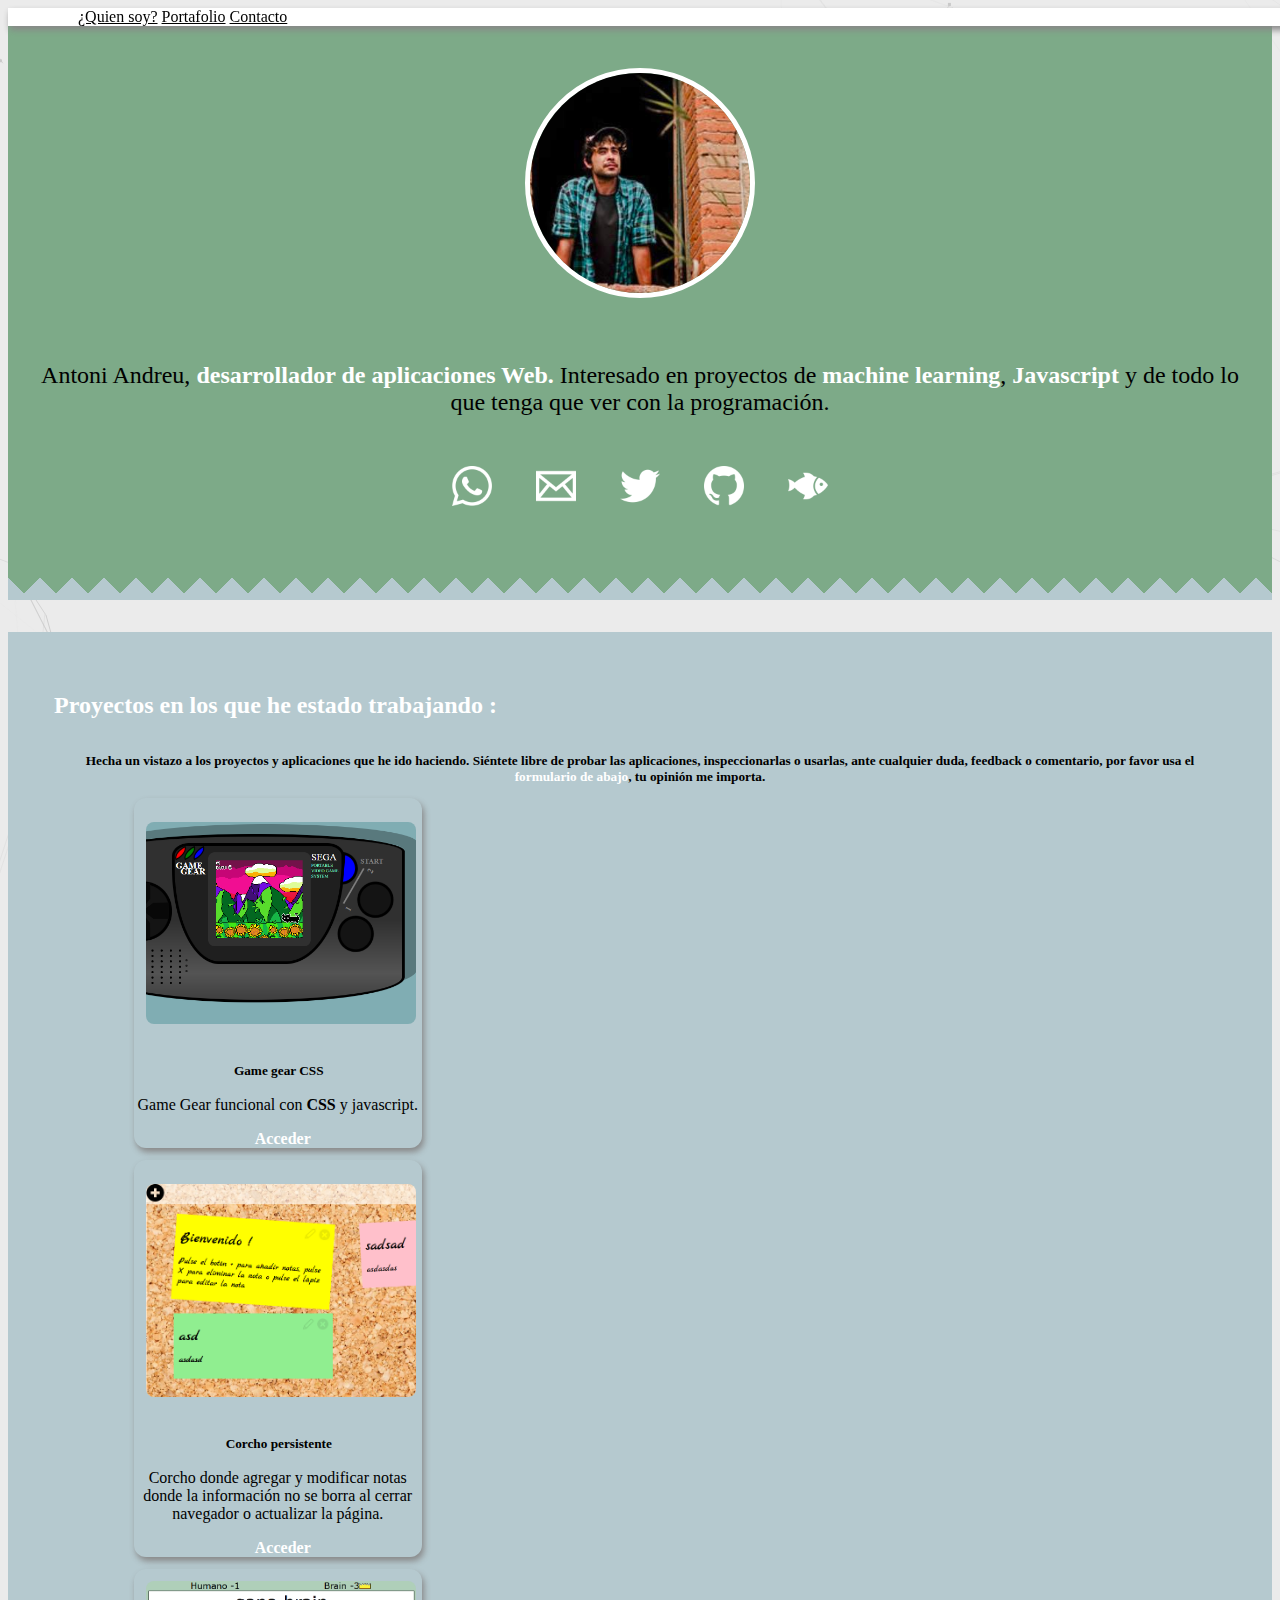
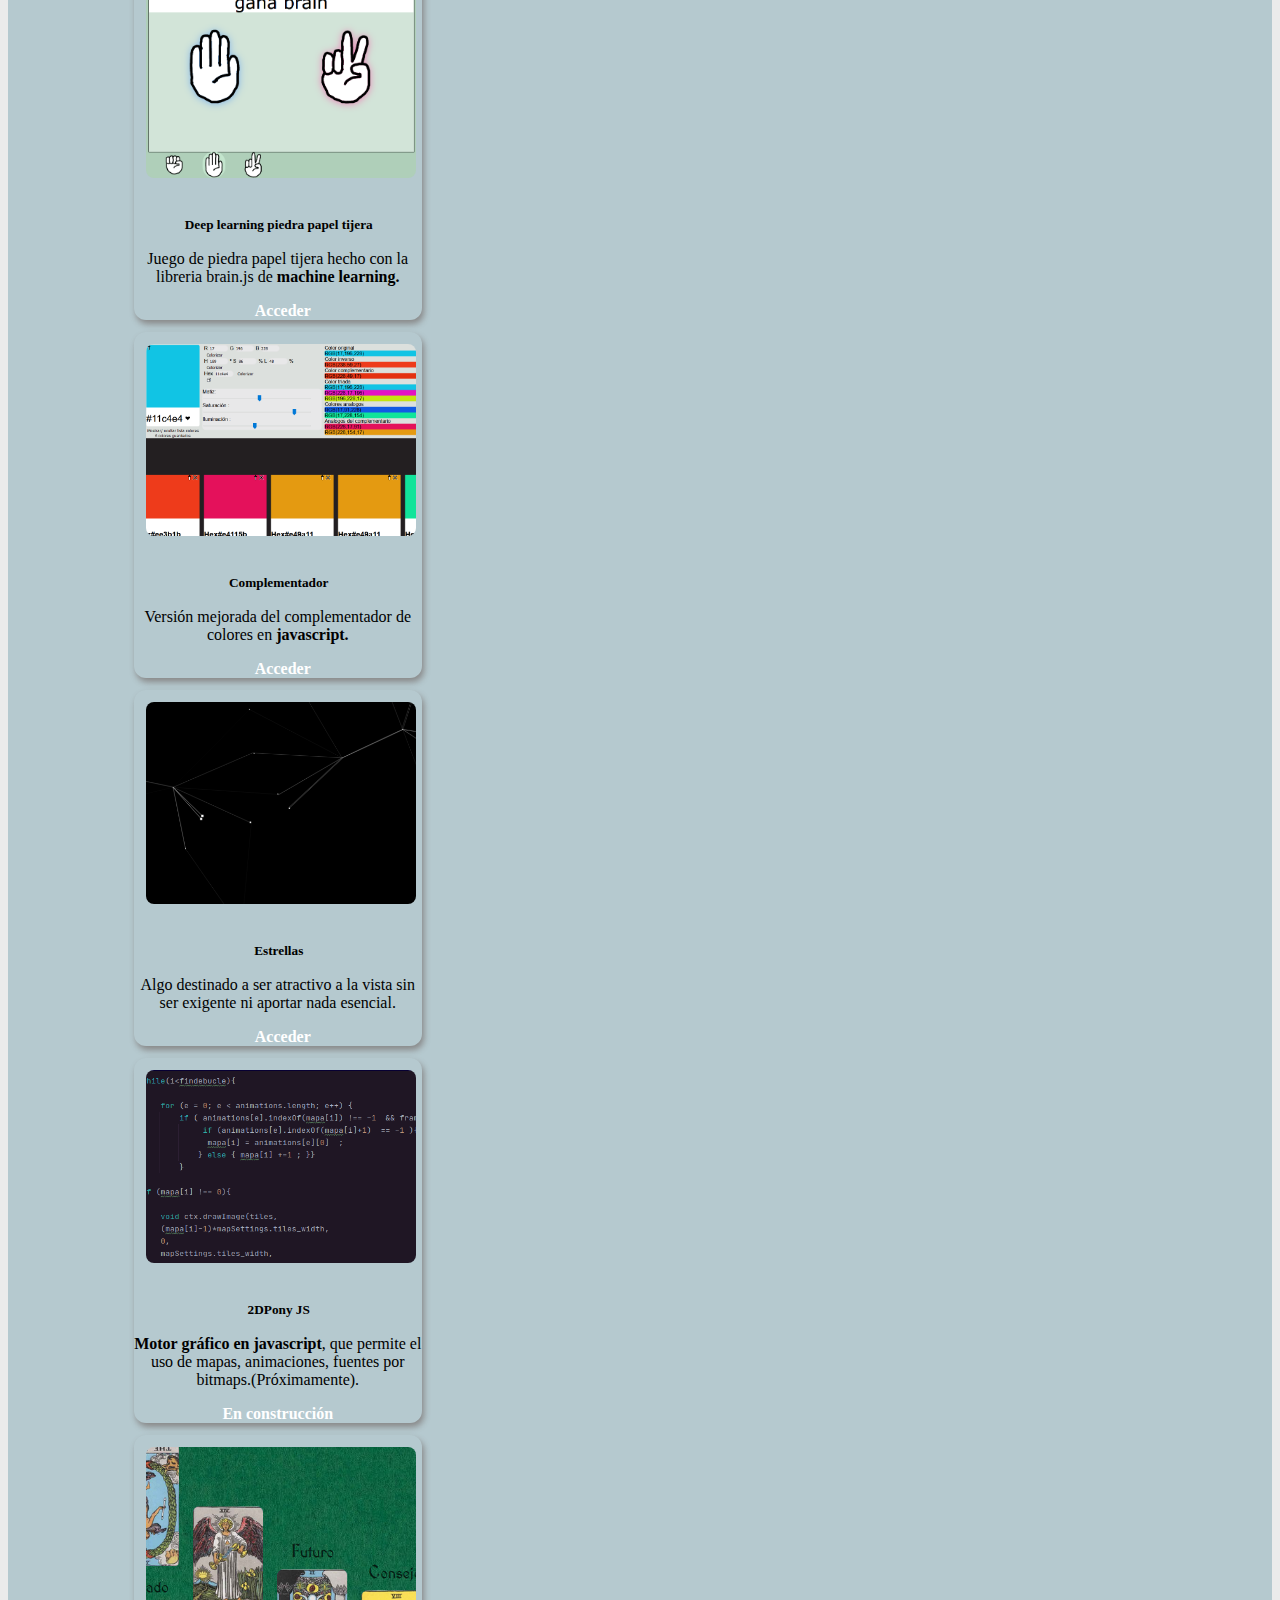
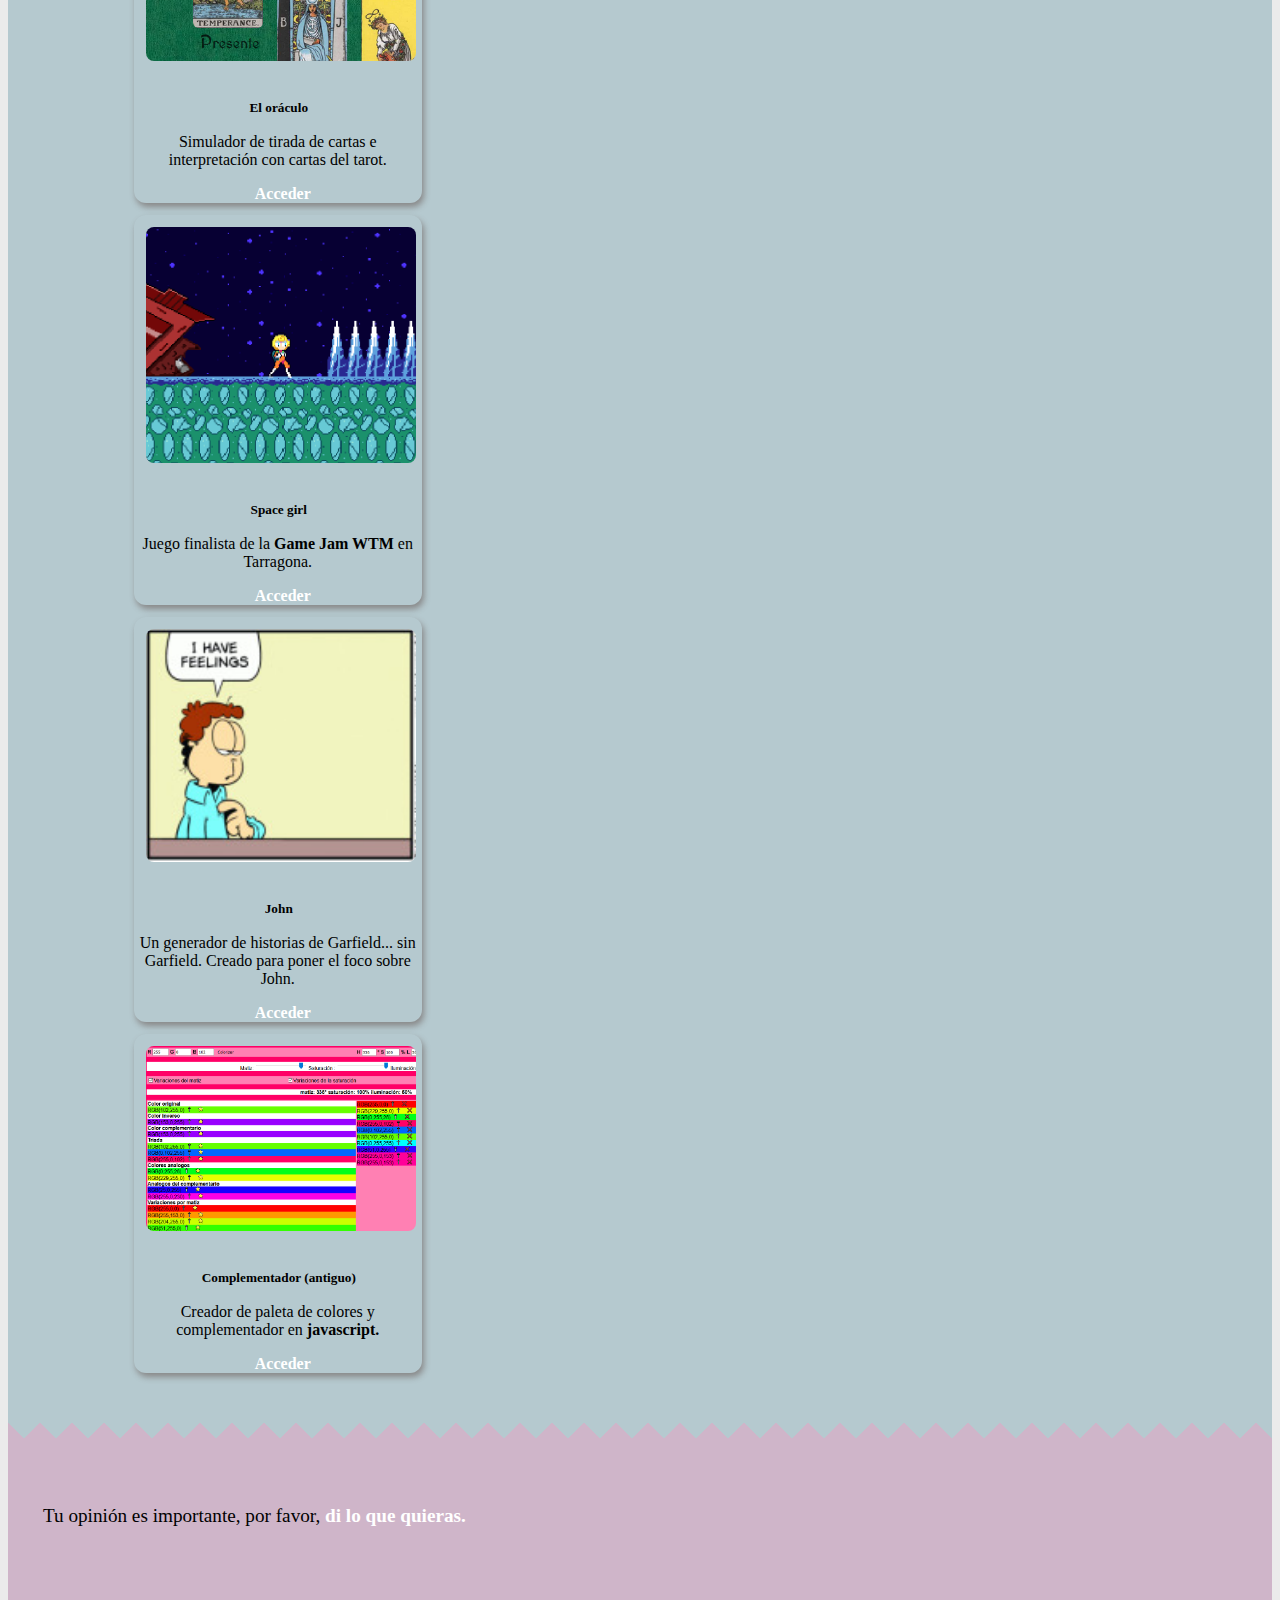
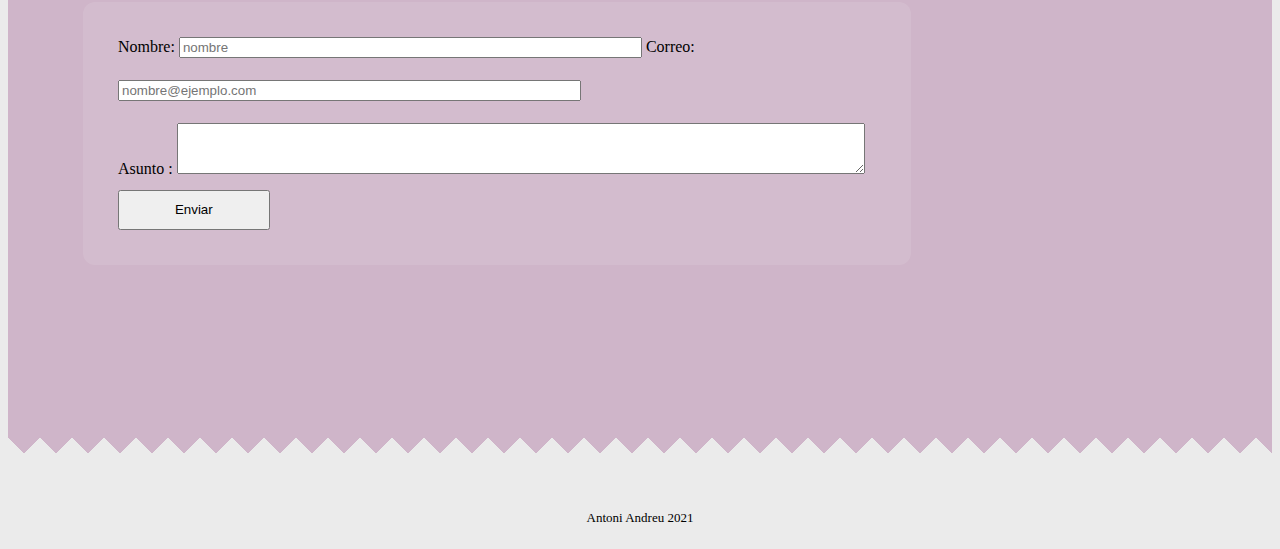
<file: index.html>
<!DOCTYPE html>

<head>
<meta charset="UTF-8"/>    
<link href="https://cdn.jsdelivr.net/npm/bootstrap@5.0.1/dist/css/bootstrap.min.css" rel="stylesheet" integrity="sha384-+0n0xVW2eSR5OomGNYDnhzAbDsOXxcvSN1TPprVMTNDbiYZCxYbOOl7+AMvyTG2x" crossorigin="anonymous">
<script src="https://cdn.jsdelivr.net/npm/bootstrap@5.0.1/dist/js/bootstrap.bundle.min.js" integrity="sha384-gtEjrD/SeCtmISkJkNUaaKMoLD0//ElJ19smozuHV6z3Iehds+3Ulb9Bn9Plx0x4" crossorigin="anonymous"></script>
<script src="js/acuario.js"></script>
<link rel="stylesheet" type="text/css" href="estilo/estilo.css">
</head>

<body> 
        
    <nav class="nav cabecera">
        <a id="primerelemento_nav"class="nav-link" href="#quiensoy">¿Quien soy?</a>
        <a class="nav-link" href="#portafolio">Portafolio</a>
        <a class="nav-link" href="#contacto">Contacto</a>
    </nav>
    <canvas id="canvas"></canvas>
    <div class="container">  
        <div id="quiensoy" >
            <div id="foto"> <img src="images/cara.png"> </div>
            <div id="texto_presentacion">Antoni Andreu, <b>desarrollador de aplicaciones Web.</b> Interesado en proyectos de <b>machine learning</b>, <b>Javascript</b> y de todo lo que tenga que ver con la programación.</div>
            <div id="iconos"> 
                <a href="https://api.whatsapp.com/send?phone=34695841583"> <img src="images/whatsapp.png" alt="" /></a>
                <a href="mailto:antoniandreut@gmail.com"> <img src="images/mail.png" alt="" /></a>
                <a href="https://twitter.com/AntoniAndreu3"> <img src="images/twitter.png" alt="" /></a>
                <a href="https://github.com/tonyponyy"> <img src="images/github.png" alt="" /></a>
                <img  onclick="inicia()" src="images/fish.png"  alt="" />
            </div>
        </div>
        <div id="portafolio">
            <h4> Proyectos en los que he estado trabajando :</h4>
            <h5>Hecha un vistazo a los proyectos y aplicaciones que he ido haciendo. Siéntete libre de probar las aplicaciones, inspeccionarlas o usarlas, ante cualquier duda, feedback o comentario, por favor usa el <a href="#contacto">formulario de abajo</a>, tu opinión me importa.</h5>
            <div id=proyectos>
                <div class="proyectos row row-cols-4 justify-content-center" >
                        <div class="card" style="width: 18rem;">
                            <img src="images/gamegear.PNG" class="card-img-top" alt="...">
                            <div class="card-body">
                            <h5 class="card-title">Game gear CSS</h5>
                            <p class="card-text"> Game Gear funcional con <b>CSS</b> y javascript.</p>
                            <a href="https://tonyponyy.github.io/Game-Gear/" class="btn btn-primary">Acceder</a>
                            </div>
                        </div>
                        <div class="card" style="width: 18rem;">
                            <img src="images/todo.png" class="card-img-top" alt="...">
                            <div class="card-body">
                            <h5 class="card-title">Corcho persistente</h5>
                            <p class="card-text">Corcho donde agregar y modificar notas donde la información no se borra al cerrar navegador o actualizar la página. </p>
                            <a href="proyectos/todo/todo.html" class="btn btn-primary">Acceder</a>
                            </div>
                        </div>
                        <div class="card" style="width: 18rem;">
                            <img src="images/ppt.png"card-img-top" alt="...">
                            <div class="card-body">
                            <h5 class="card-title">Deep learning piedra papel tijera</h5>
                            <p class="card-text">Juego de piedra papel tijera hecho con la libreria brain.js de <b>machine learning.</b> </p>
                            <a href="proyectos/ppt/ppt.html" class="btn btn-primary">Acceder</a>
                            </div>
                        </div>
                        <div class="card" style="width: 18rem;">
                            <img src="images/comple2.png"card-img-top" alt="...">
                            <div class="card-body">
                            <h5 class="card-title">Complementador</h5>
                            <p class="card-text">Versión mejorada del complementador de colores en <b>javascript.</b> </p>
                            <a href="proyectos/comple2/comple2.html" class="btn btn-primary">Acceder</a>
                            </div>
                        </div>
                        <div class="card" style="width: 18rem;">
                            <img src="images/estrellas.png"card-img-top" alt="...">
                            <div class="card-body">
                            <h5 class="card-title">Estrellas</h5>
                            <p class="card-text">Algo destinado a ser atractivo a la vista sin ser exigente ni aportar nada esencial.</p>
                            <a  href="proyectos/estrellas/particulas.html" class="btn btn-primary">Acceder</a>
                            </div>
                        </div>
                        <div class="card" style="width: 18rem;">
                            <img src="images/2dpony.png"card-img-top" alt="...">
                            <div class="card-body">
                            <h5 class="card-title">2DPony JS</h5>
                            <p class="card-text"><b>Motor gráfico en javascript</b>, que permite el uso de mapas, animaciones, fuentes por bitmaps.(Próximamente). </p>
                            <a  class="btn btn-warning">En construcción</a>
                            </div>
                        </div>
                        <div class="card" style="width: 18rem;">
                            <img src="images/tarot.png"card-img-top" alt="...">
                            <div class="card-body">
                            <h5 class="card-title">El oráculo</h5>
                            <p class="card-text">Simulador de tirada de cartas e interpretación con cartas del tarot. </p>
                            <a  href="proyectos/tarot/index.html" class="btn btn-primary">Acceder</a>
                            </div>
                        </div>
                        <div class="card" style="width: 18rem;">
                            <img src="images/space_girl.png"card-img-top" alt="...">
                            <div class="card-body">
                            <h5 class="card-title">Space girl</h5>
                            <p class="card-text">Juego finalista de la <b>Game Jam WTM</b> en Tarragona. </p>
                            <a  href="proyectos/FARAWAY/faraway.html" class="btn btn-primary">Acceder</a>
                            </div>
                        </div>
                        <div class="card" style="width: 18rem;">
                            <img src="images/jetml.png"card-img-top" alt="...">
                            <div class="card-body">
                            <h5 class="card-title">John</h5>
                            <p class="card-text">Un generador de historias de Garfield... sin Garfield. Creado para poner el foco sobre John. </p>
                            <a  href="proyectos/jon/index.html" class="btn btn-primary">Acceder</a>
                            </div>
                        </div>
                        <div class="card " style="width: 18rem;">
                            <img src="images/comple1.png"card-img-top" alt="...">
                            <div class="card-body">
                            <h5 class="card-title">Complementador (antiguo)</h5>
                            <p class="card-text">Creador de paleta de colores y complementador en <b>javascript.</b> </p>
                            <a href="proyectos/comple/index.html" class="btn btn-primary">Acceder</a>
                            </div>
                        </div>

                        
                </div>
            </div>
        </div>
        <div  id="contacto">
            <div id="texto_form" >Tu opinión es importante, por favor,  <b>di lo que quieras.</b></div>
            <div id="formulario">
                <form name="submit-form">
                    <div class="mb-3">
                        <label for="exampleFormControlInput1" class="form-label">Nombre:</label>
                        <input type="text" name="nombre"  class="form-control" id="i_nombre" placeholder="nombre">
                        <label for="exampleFormControlInput1" class="form-label">Correo:</label>
                        <input type="email"  name="correo" class="form-control" id="i_correo" placeholder="nombre@ejemplo.com">
                    </div>
                    <div class="mb-3">
                        <label for="exampleFormControlTextarea1" class="form-label">Asunto :</label>
                        <textarea class="form-control" name="asunto" id="i_asunto" rows="3"></textarea>
                    </div>   
                    <button type="submit" class="btn btn btn-light">Enviar</button>     
                </form>
            </div>
        </div>
        <div id="firma">Antoni Andreu 2021</div>
    </div>

</body>
<script src="js/form.js" type="text/javascript"></script>
<script src="js/particulas.js"></script>
</html>
</file>
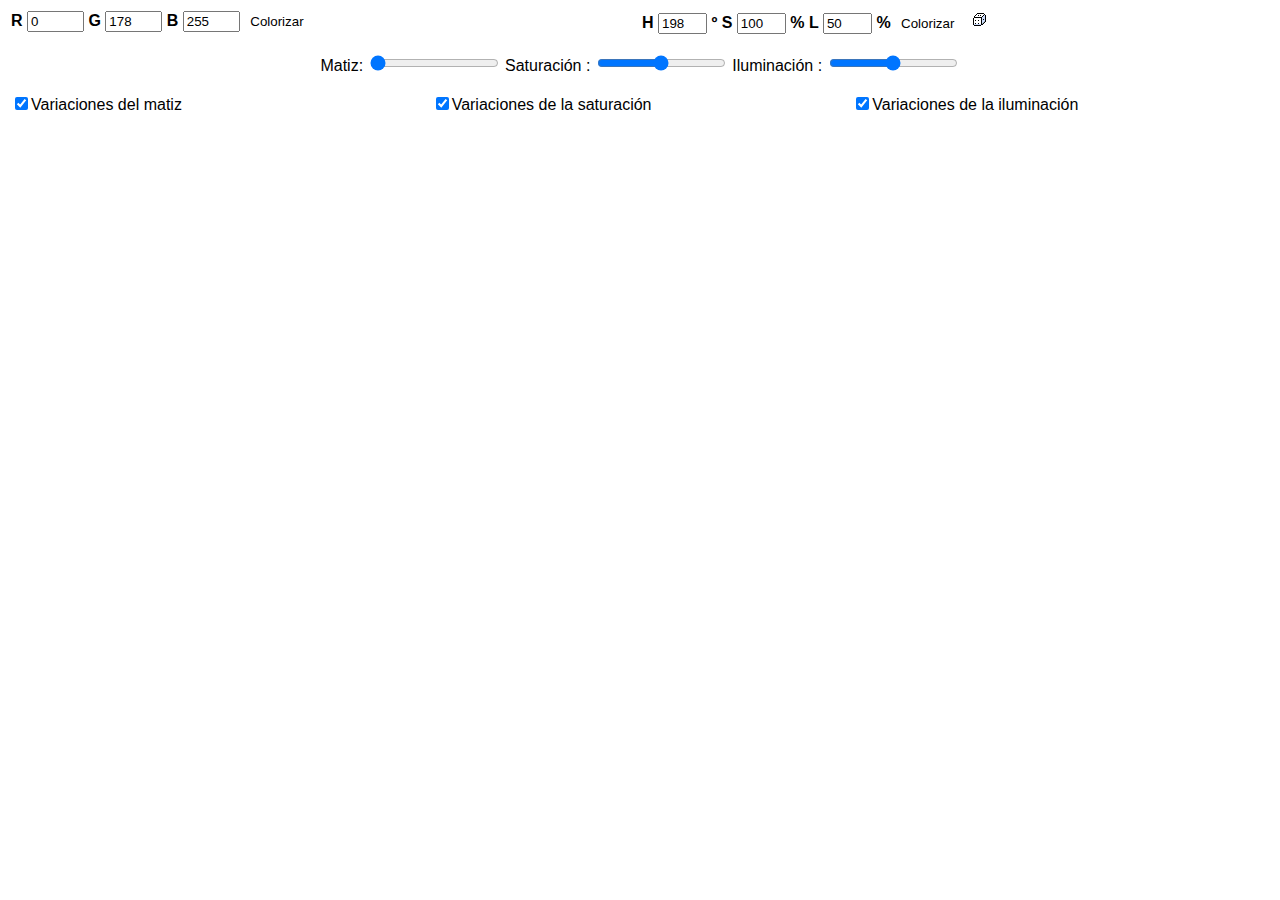
<file: proyectos/comple/index.html>
<html>
		<head>
			<meta http-equiv="Content-Type" content="text/html; charset=utf-8"/>
			<link rel="icon" href="estrella..png" type="image/png">
			<title>Complementador</title>
			<script src="comple.js" type="text/javascript"></script>
			<link rel="stylesheet" type="text/css" href="tablas.css">
		</head>
<body>
	<table>
		<tr>
			<td id = RGB>
				<span class="textoStandar">  R  </span>
				<input id="r" type="text" value="0" size="4" maxlength="3">
				<span class="textoStandar">  G  </span>
				<input id="g" type="text" value = "178"size="4" maxlength="3" >
				<span class="textoStandar">  B  </span>
				<input id="b" type="text" value = "255" size="4" maxlength="3"> 
				<button onclick=";borrar (),colorfondo(r,g,b) ;transformar ();armonizador()"> Colorizar</button>
				</td>
			<td id = HSL>
				<span class="textoStandar">  H  </span>
				<input id="h" type="text" value="198" size="3" maxlength="5">
				<span class="textoStandar">º  S  </span>
				<input id="s" type="text" value = "100"size="3" maxlength="5" >
				<span class="textoStandar">%  L  </span>
				<input id="l" type="text" value = "50" size="3" maxlength="5"> 
				<span class="textoStandar">% </span>
				<button onclick=";botonHsl(h,s,l)"> Colorizar</button>
				<button onclick=";aleator();transformar (); colorfondo(r,g,b)"> <img src="dado.png" alt="x" /></button>
				</td>
		</tr>
	</table>

	<P style="BACKGROUND-COLOR: white"align=center>
		Matiz:
		<input id="h2" type="range" min="0" max="360" value="1" oninput="h.value=h2.value" onchange="botonHsl(h,s,l)"  > 
		Saturación :
		<input id="s2" type="range" min="0" max="100" step="1"  oninput="s.value=s2.value" onchange="botonHsl(h,s,l)"  > 
		Iluminación :
		<input  id="l2"type="range" min="0" max="100" step="l" oninput="l.value=l2.value"  onchange="botonHsl(h,s,l)"  > 
	</p>
	
	<table>
		<tr>
			<td class="chekers"><input type="checkbox" id="opcionesMatiz"  checked>Variaciones del matiz<BR></td>
			<td class="chekers"><input type="checkbox" id="opcionesSaturacion"  checked>Variaciones de la saturación<BR></td>
			<td class="chekers"><input type="checkbox" id="opcionesIluminacion"  checked>Variaciones de la iluminación<BR></td>
		</tr>
	</table>

	<p id="resultados">
		<span id="resultado-h"></span>
		<span id="resultado-s"></span>
		<span id="resultado-l"></span>
	</p>
	
	<table>
		<tr>
			<td id = lista></td>
			<td id = listafav></td>
		</tr>
	</table>
	
</body>
</html>
</file>
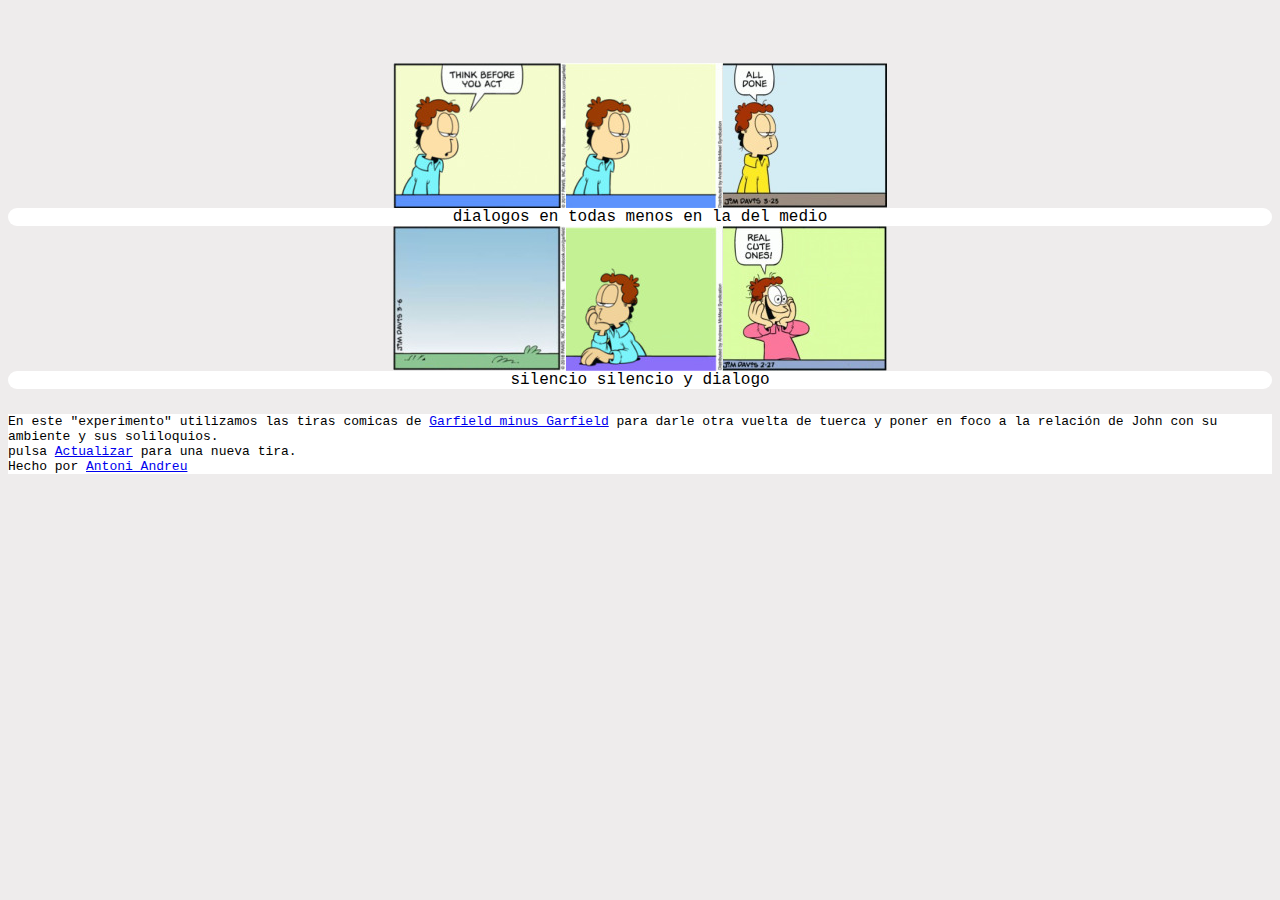
<file: proyectos/jon/index.html>
<html>
		<head>
			<meta http-equiv="Content-Type" content="text/html; charset=utf-8"/>
			<link rel="icon" href="estrella..png" type="image/png">
			<title>Jon eat too much Lasagna  (jetml)</title>
			<script src="jetml.js" type="text/javascript"></script>
			<link rel="stylesheet" type="text/css" href="jetmls.css">
		</head>
<body></body>
<body onload="seleccionarTrama()">

<div id="comic"></div>
<div id="explicacion"> En este "experimento" utilizamos las tiras comicas de <a href="https://garfieldminusgarfield.net/">Garfield minus Garfield</a> para darle otra vuelta de tuerca y poner en foco a la relación de John con su ambiente y sus soliloquios. <br> pulsa <a href="javascript:document.location.reload();">Actualizar</a> para una nueva tira. <br> Hecho por <a href="http://www.antoniandreu.com">Antoni Andreu</a></div>

	</body>
</html>
</file>
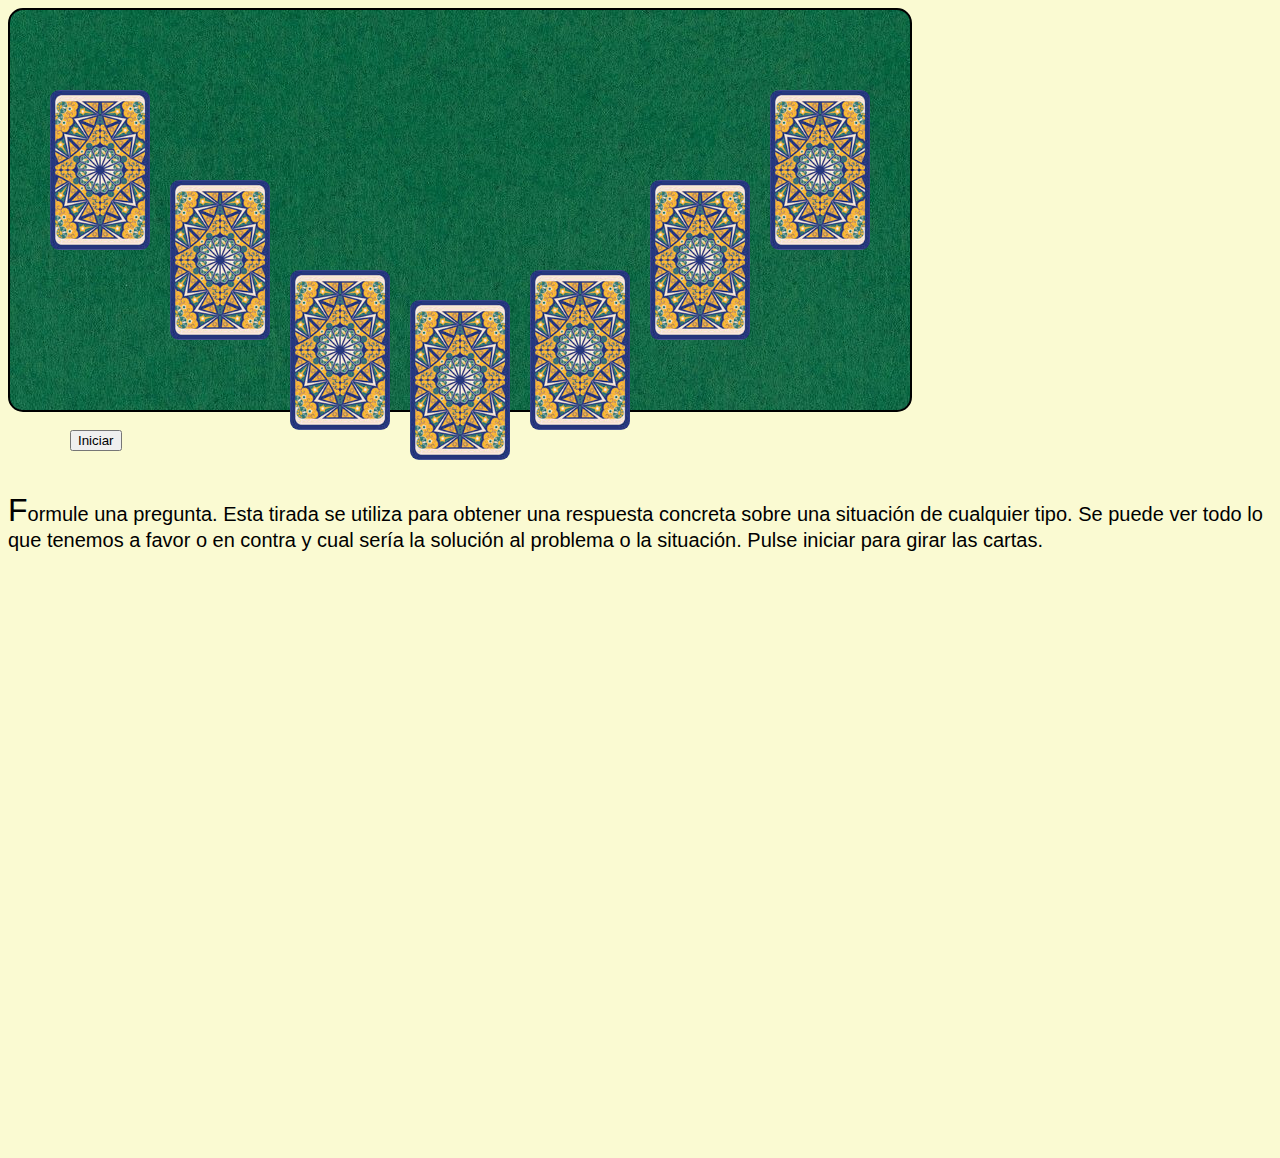
<file: proyectos/tarot/index.html>
<!DOCTYPE html>
<html lang="es">
<head>
    <meta charset="UTF-8">
    <link rel="stylesheet" href="taroot.css">
    <script src="taroot.js"></script>
    <title>Tarot</title>
</head>
<body>
<div id="conten">
<div id="tapete"></div> <div id="tabla"> </div> <div id="tabla_titulo"> </div>
<input id ="iniciaB" type="button" value="Iniciar" onclick="iniciar();" />
<img class="carta" id="carta1" src="reverso.jpg" alt="" /> </img>
<img class="carta" id="carta2" src="reverso.jpg" alt="" /> </img>
<img class="carta" id="carta3" src="reverso.jpg" alt="" /> </img>
<img class="carta" id="carta4" src="reverso.jpg" alt="" /> </img>
<img class="carta" id="carta5" src="reverso.jpg" alt="" /> </img>
<img class="carta" id="carta6" src="reverso.jpg" alt="" /> </img>
<img class="carta" id="carta7" src="reverso.jpg" alt="" /> </img>
<div id="pasado" class ="titu_carta">Pasado</div>
<div id="presente" class ="titu_carta">Presente</div>
<div id="futuro" class ="titu_carta">Futuro</div>
<div id="consejo" class ="titu_carta">Consejo</div>
<div id="entorno" class ="titu_carta">Entorno</div>
<div id="obstaculos" class ="titu_carta">Obstaculos</div>
<div id="resultado" class ="titu_carta">Resultado</div>
<div id="leyenda"> Formule una pregunta. Esta tirada se utiliza para obtener una respuesta concreta sobre una situación de cualquier tipo. Se puede ver todo lo que tenemos a favor o en contra y cual sería la solución al problema o la situación. Pulse iniciar para girar las cartas.</div>
<div class="titulo"> Posición 1.  Pasado. Esta carta es la que muestra aquello que dio comienzo a la situación por la cual se está consultando.</div>
<div class="texto_oculto" id="pos1"></div>
<div class="titulo"> Posición 2. Presente. Esta carta se refiere a cómo se encuentra la situación en el momento presente. Cuál es precisamente su estado en relación a la consulta al día de hoy.</div>
<div class="texto_oculto" id="pos2"></div>
<div class="titulo"> Posición 3. Futuro. Este arcano es el que nos dirá cómo se ve la situación por la cual se está consultando en el futuro inmediato.</div>
<div class="texto_oculto" id="pos3"></div>
<div class="titulo"> Posición 4. Es el consejo que nos da el Tarot. Esta carta nos da una recomendación relacionada con la consulta que está realizando. Se ha de tener siempre presente que es un consejo y no una sentencia implacable.</div>
<div class="texto_oculto" id="pos4"></div>
<div class="titulo"> Posición 5. El entorno. Es el arcano que define cómo se encuentran los demás con respecto a esta situación. Su entorno cercano, sus circunstancias: amigos, familiares, enemigos, etc.</div>
<div class="texto_oculto" id="pos5"></div>
<div class="texto_oculto" class="titulo"> Posición 6. Lo que se opone, los obstáculos. Es la carta que nos muestra qué cosas, personas o influencias están afectando negativamente la situación.</div>
<div class="texto_oculto" id="pos6"></div>
<div class="titulo">Posición 7. El resultado. Es la carta que nos muestra el desenlace que tendrá la situación o pregunta realizada y  debe leerse relacionada con las demás. Este desenlace, por supuesto, puede ser positivo o negativo, pero siempre hablamos de probabilidades, por tanto queda en manos del consultante hacer algo para cambiarlo si dichas probabilidades no son de su agrado.</div>
<div class="texto_oculto" id="pos7"></div>
</div>



</body>
</html>
</file>
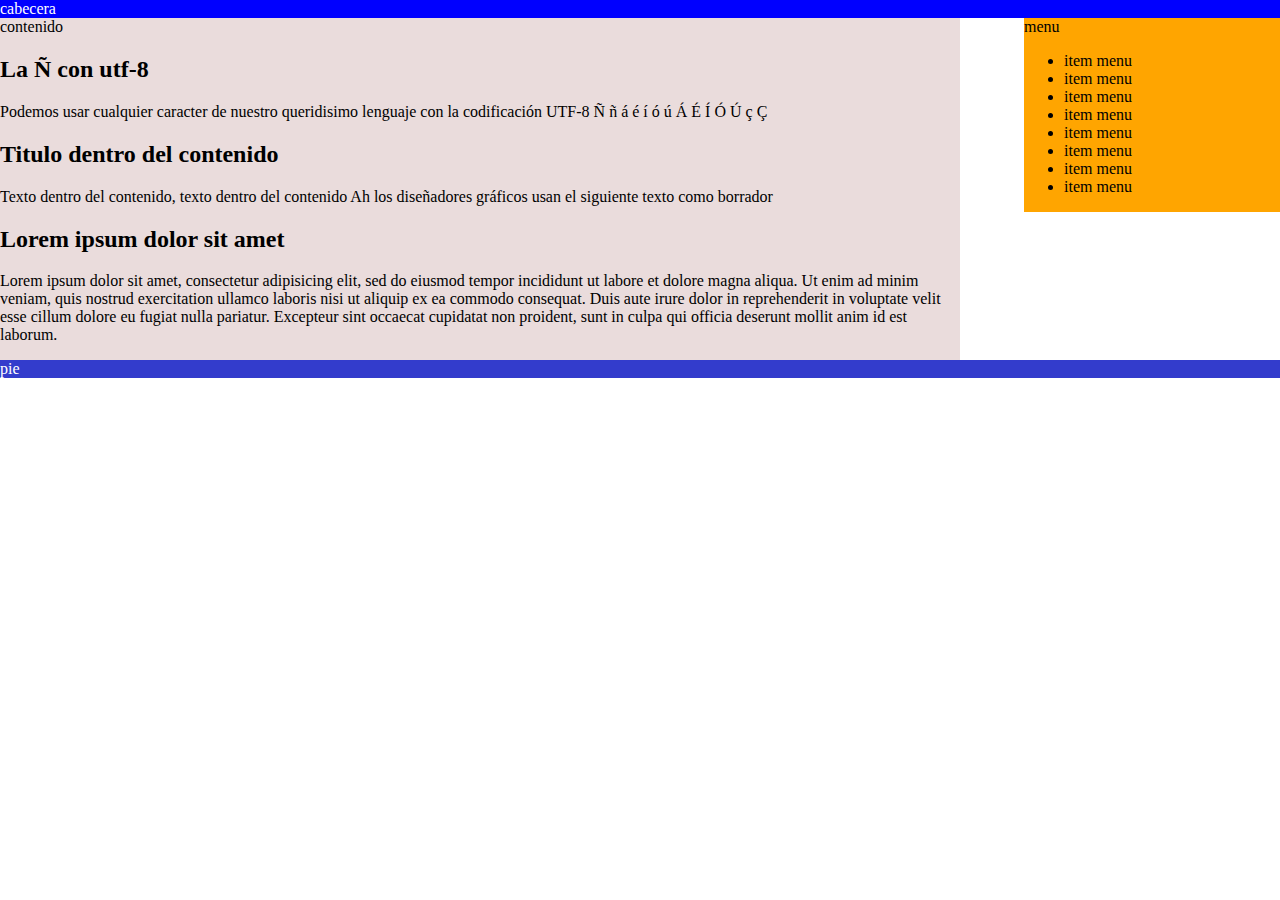
<file: proyectos/comple/prueva.html>
<?xml version="1.0" encoding="UTF-8" ?>
<!DOCTYPE html PUBLIC "-//W3C//DTD XHTML 1.0 Transitional//EN" "http://www.w3.org/TR/xhtml1/DTD/xhtml1-transitional.dtd">
<html xmlns="http://www.w3.org/1999/xhtml">
<head>
<meta http-equiv="Content-Type" content="text/html; charset=UTF-8" />
<meta http-equiv="Content-Style-Type" content="text/css" />
<title>div html</title>
<!--  
/* lo ideal sería tener la hoja de estilos en otro fichero
 * pero para el ejemplo lo metemos dentro del documento html
 */ 
<link rel = "stylesheet" type = "text/css" media="screen" href="media/css/all/estilos.css"/>
-->
<style type="text/css" media="all">
 body {
  /* para centrar el contenido */
  background-color:#ffffff;
  text-align:center;
  margin:0 auto;
 }
 #container {
  /* # la almoadilla aplica el estilo a los tag html con ese id */
  margin: 0 auto;
  text-align:left;
  /*width:780px; /* para 800 x 600 */
  width: 100%;
 }
 #cabecera {
  background-color: blue; /* mejor definir color notación #333ccc */
  color: white;
 }
 #menu {
  background-color: orange;
  float: right;
  width: 20%;
 }
 #contenido {
  background-color: #eadcdc;
  float: left;
  width: 75%;
 }
 #pie {
  clear: both;
  background-color: #333ccc;
  color: #ffffff;
 }
</style>
</head>
<body>
<div id="container">
 <div id="cabecera">
  cabecera
 </div>
 <div id="menu">
  menu
  <ul>
   <li>item menu</li>
   <li>item menu</li>
   <li>item menu</li>
   <li>item menu</li>
   <li>item menu</li>
   <li>item menu</li>
   <li>item menu</li>
   <li>item menu</li>
  </ul>
 </div>
 <div id="contenido">
  contenido
  <h2>La Ñ con utf-8</h2>
  <p>
  Podemos usar cualquier caracter de nuestro queridisimo lenguaje
  con la codificación UTF-8
  Ñ ñ á é í ó ú Á É Í Ó Ú ç Ç
  </p>
  <h2>Titulo dentro del contenido</h2>
  <p>
  Texto dentro del contenido, texto dentro del contenido
  Ah los diseñadores gráficos usan el siguiente texto como borrador 
  </p>
  <h2>Lorem ipsum dolor sit amet</h2>
  <p>
Lorem ipsum dolor sit amet, consectetur adipisicing elit, sed do eiusmod tempor incididunt ut labore et dolore magna aliqua. Ut enim ad minim veniam, quis nostrud exercitation ullamco laboris nisi ut aliquip ex ea commodo consequat. Duis aute irure dolor in reprehenderit in voluptate velit esse cillum dolore eu fugiat nulla pariatur. Excepteur sint occaecat cupidatat non proident, sunt in culpa qui officia deserunt mollit anim id est laborum.
  </p>
  
 </div>
 <div id="pie">
  pie
 </div>
</div>
</body>
</html>
</file>
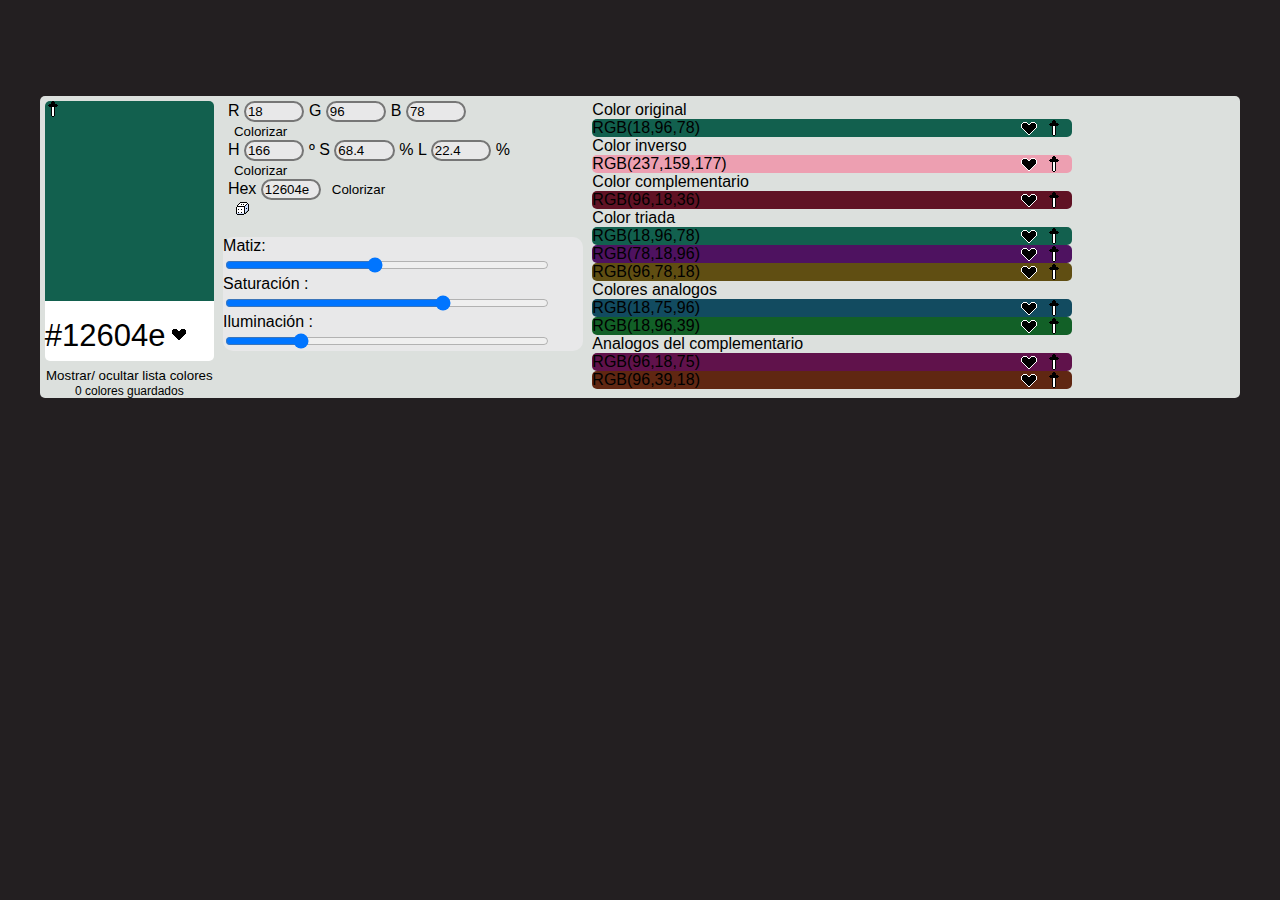
<file: proyectos/comple2/comple2.html>
<!DOCTYPE html>
<html lang="en">
<head>
    <meta charset="UTF-8">
    <title>Complementa2</title>
    <link rel="stylesheet" type="text/css" href="comple2.css">
	    <link rel="stylesheet" type="text/css" href="iframes.css">
    <script src="comple.js" type="text/javascript"></script>
</head>

<body>
	

<div class ="cabecera"></div>
<div class ="bloque">

<div id = sandwich>

    <div class="Cuadrado" id="Cuadrado">
        <input type="color" id="cpik" value="000000#">
        <button onclick=";aleator();transformar (); colorfondo(r,g,b)"> <img src="gotero.png" alt="x"></button>
        #color
    </div>

    <div id="Cuadradoabajo">
        <button onclick="verLista()"> Mostrar/ ocultar lista colores</button>
        <div id="contador">0 colores guardados</div>

    </div>

</div>

    <div class="parte1">
        <div class = "partearriba">

            <div class="paneliz">


            </div>

            <div class="paneder">
                <td id="RGB">
                    <span class="textoStandar">  R  </span>
                    <input class = "entrada" id="r" type="text" value="0" size="4" maxlength="3">
                    <span class="textoStandar">  G  </span>
                    <input class = "entrada" id="g" type="text" value="178" size="4" maxlength="3">
                    <span class="textoStandar">  B  </span>
                    <input class = "entrada" id="b" type="text" value="255" size="4" maxlength="3">
                    <br>
                    <button onclick="botonRGB();armonizador(); cuadradocolor()"> Colorizar</button>
                </td>
                <br>
                <td id="HSL">
                    <span class="textoStandar">  H  </span>
                    <input class = "entrada" id="h" type="text" value="198" size="3" maxlength="5">
                    <span class="textoStandar">º  S  </span>
                    <input class = "entrada" id="s" type="text" value="100" size="3" maxlength="5">
                    <span class="textoStandar">%  L  </span>
                    <input class = "entrada" id="l" type="text" value="50" size="3" maxlength="5">
                    <span class="textoStandar">% </span>
                    <br>
                    <button onclick=";botonHsl(h,s,l),armonizador()"> Colorizar</button>
                <br>
                </td>

                <div id="HEXDIV">
                    <span class="textoStandar">Hex </span>
                    <input class = "entrada" id="hex" type="text" value="198" size="3" maxlength="7">
                    <button onclick=";botonhex(), armonizador()"> Colorizar</button>
                    <br>
                    <button onclick=";aleator();transformar ();"> <img src="dado.png" alt="x"></button>
                    <br>
                </div>

            </div>
        </div>

        <div class = "parteabajo">

            <p>
                Matiz:
                <br>
                <input class = "slider" id="h2" type="range" min="0" max="360" value="1" oninput="h.value=h2.value" onchange="botonHsl(h,s,l); armonizador()">
                <br>
                Saturación :
                <br>
                <input  class = "slider" id="s2" type="range" min="0" max="100" step="1" oninput="s.value=s2.value" onchange="botonHsl(h,s,l); armonizador()" value="50">
                <br>
                Iluminación :
                <br>
                <input  class = "slider" id="l2" type="range" min="0" max="100" step="l" oninput="l.value=l2.value" onchange="botonHsl(h,s,l); armonizador()" value="50">
                <br>
            </p>



        </div>

    </div>



    <div class="parte2">
    <p class = "titulo">Color original</p>

    <div id="coriginal" >

    </div>

        <p class = "titulo">Color inverso</p>

        <div id="cinverso" >
        </div>

        <p class = "titulo">Color complementario</p>

        <div id="ccomplementario" >
        </div>

        <p class = "titulo">Color triada</p>

        <div id="ctriada1" >
        </div>

        <div id="ctriada2" >
        </div>

        <div id="ctriada3" >
        </div>



        <p class = "titulo" >Colores analogos</p>

        <div id="canalogos1" >
        </div>
        <div id="canalogos2" >
        </div>
        <p class = "titulo" >Analogos del complementario</p>

        <div id="canalogocomp1" >
        </div>
        <div id="canalogocomp2" >
<br>
        </div>


    </div>

</div>
<div id="paleta">  </div>
<div id="favoritos" class = "favoritos">   </div>

</body>
</html>
</file>
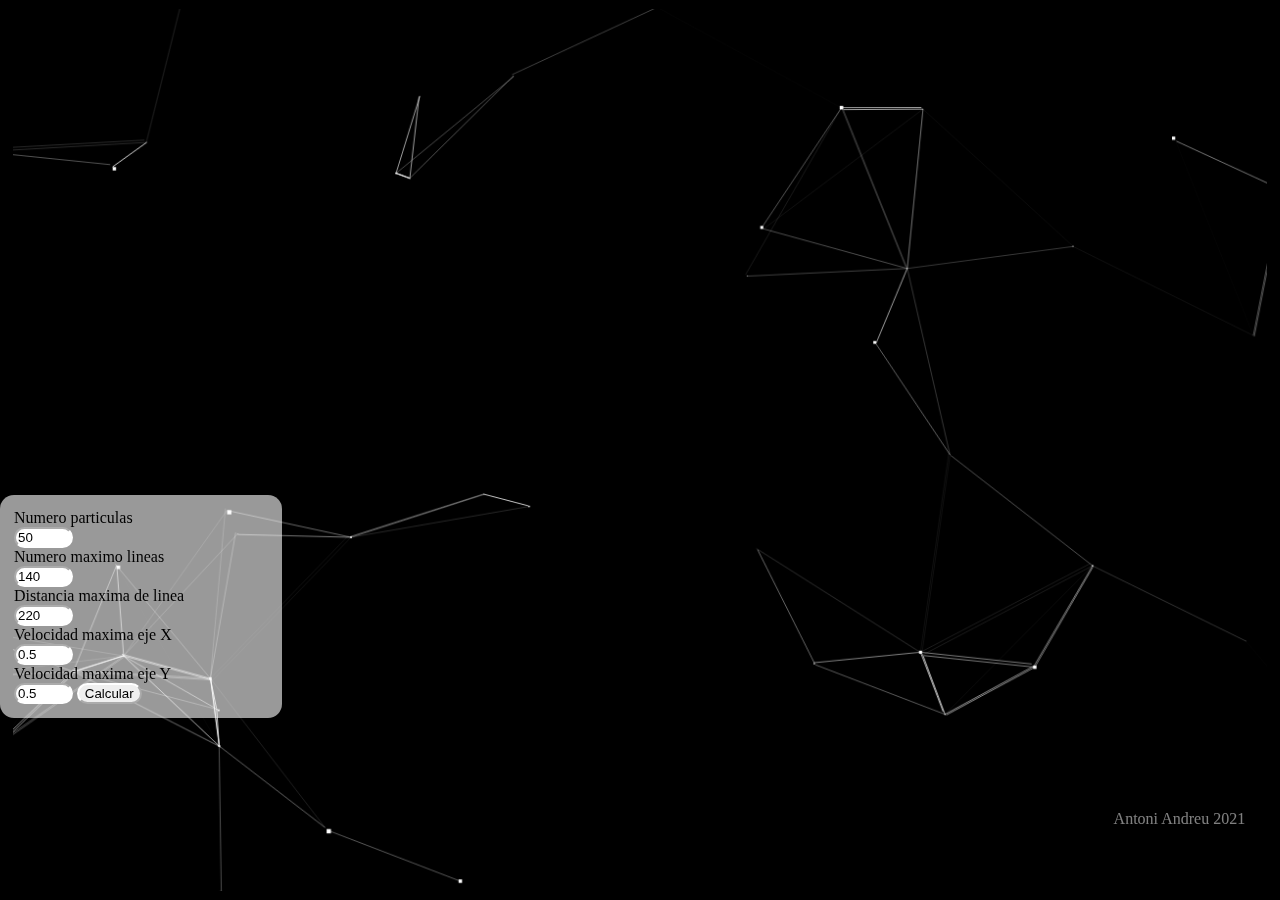
<file: proyectos/estrellas/particulas.html>
<!DOCTYPE html>
<html lang="en">
<head>
    <meta charset="UTF-8">
    <title>Estrellas</title>
    <script src="particulas.js" type="text/javascript"></script>
    <link rel="stylesheet" type="text/css" href="estilo.css" media="screen" />
</head>
<body style="background-color:#000000;">
<canvas id="canvas"></canvas>
<div id="marco">
    <div class = "texto_marco">Numero particulas </div>
    <input type="text" id="n_particulas"  value="50">
    <div class = "texto_marco">Numero maximo lineas </div>
    <input type="text" id="n_lineas"  value="140">
    <div class = "texto_marco">Distancia maxima de linea </div>
    <input type="text" id="distancia_linia"  value="220">
    <div class = "texto_marco">Velocidad maxima eje X </div>
    <input type="text" id="maxvel_x"  value="0.5">
    <div class = "texto_marco">Velocidad maxima eje Y </div>
    <input type="text" id="maxvel_y"  value="0.5">
    <button onclick="Boton()">Calcular</button>


</div>
<div id="firma">Antoni Andreu 2021</div>


</body>
<script>
    function Boton(){


     maxvelocidadx= document.getElementById('maxvel_x').value;
     maxvelocidady= document.getElementById('maxvel_y').value;
     max_particulas =document.getElementById('n_particulas').value;
     distancia_optima =document.getElementById('distancia_linia').value;
     maxlinias = document.getElementById('n_lineas').value;
     array_particulas=[]
     creaparticulas()
    }
</script>

</html>
</file>
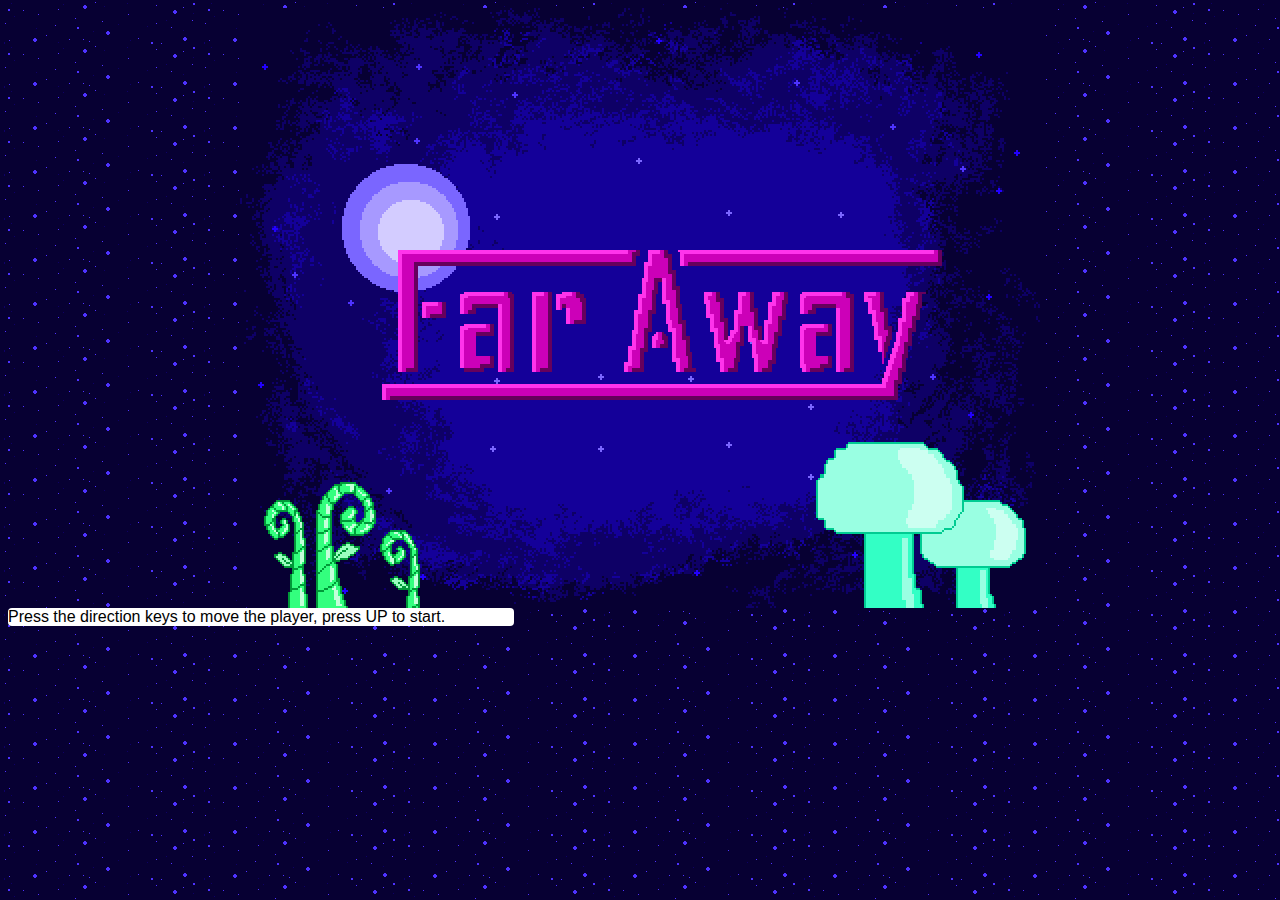
<file: proyectos/FARAWAY/faraway.html>
<!DOCTYPE html>

<head>
<meta name="google" content="notranslate" />
<meta name="viewport" content="width=device-width, initial-scale=1.0, maximum-scale=1.0, user-scalable=0"/>
<link rel="stylesheet" type="text/css" href="faraway.css">
<script type="text/javascript" src="faraway.js"></script>
</head>

<body background="backbackgroud.png">
	
<canvas id="canvas"></canvas>
<div id="instrucciones"> Press the direction keys to move the player, press UP to start.</div>

</body>

</html>
</file>
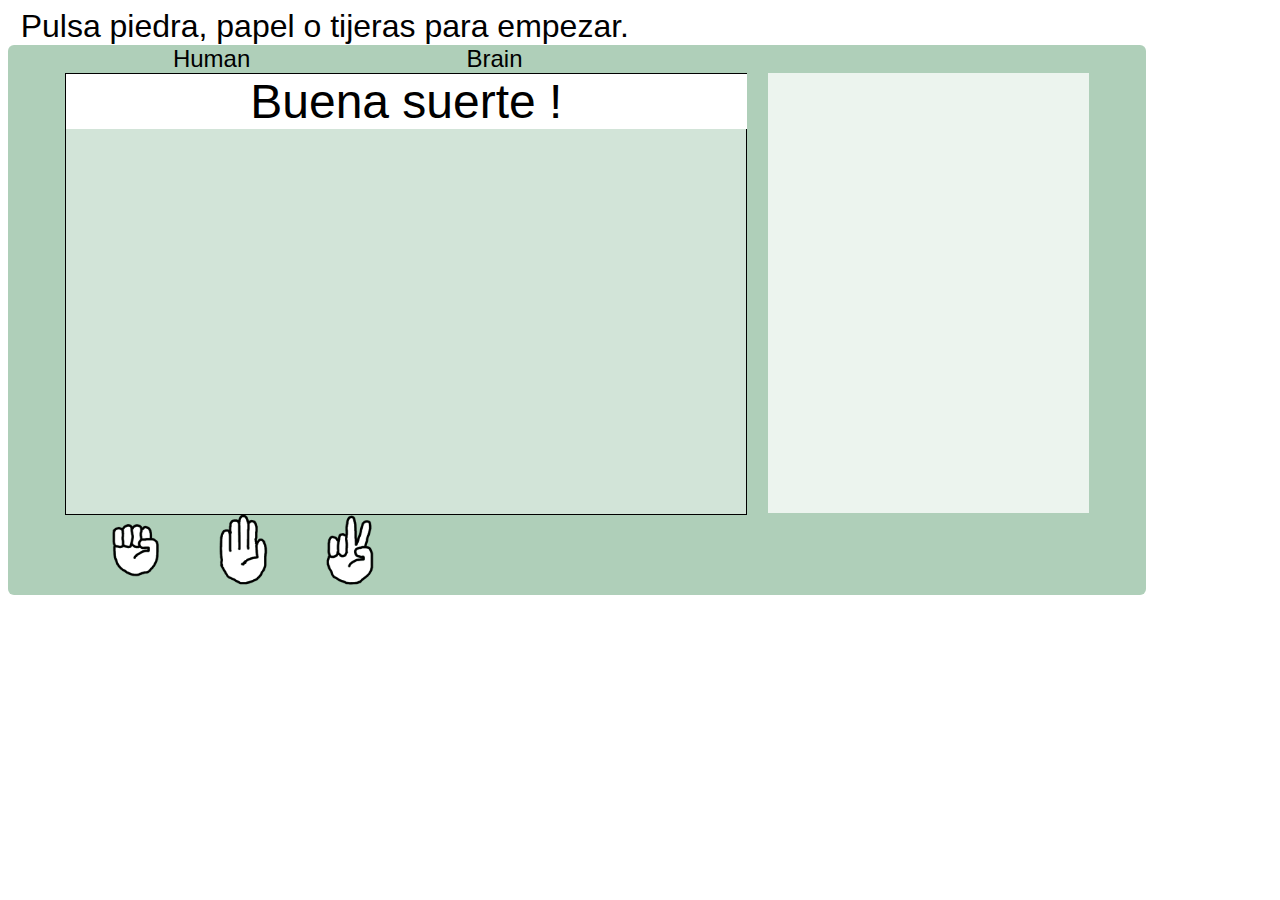
<file: proyectos/ppt/ppt.html>
<!DOCTYPE html>
<html lang="en">
<head>
    <script src="brain.js" type="text/javascript"></script>
    <script src="ppt.js" type="text/javascript"></script>
    <link rel="stylesheet" type="text/css" href="ppt.css" media="screen" />
    <meta charset="UTF-8">
    <title>Title</title>
</head>
<body>
<div id="numpartida">Pulsa piedra, papel o tijeras para empezar.</div>
<div id ="cuerpo">

    <div id="cabecera">

        <div id ="m_humano"> Human</div>
        <div id ="m_brain"> Brain  </div>

    </div>

    <div id="contenido">

        <div id = "pantalla">
            <div id ="titulo_marcador"> Buena suerte !</div>
            <div id ="human_hand">  </div>
            <div id ="brain_hand">  </div>
        </div>

    <div id="historico">
    </div>

    </div>

    <div id="pie">
        <img id="b1"src="piedra.png" onClick="partida(0)">
        <img id="b2"src="papel.png" onClick="partida(1)">
        <img id="b3"src="tijeras.png" onClick="partida(2)">

    </div>

    </div>




</body>
</html>
</file>
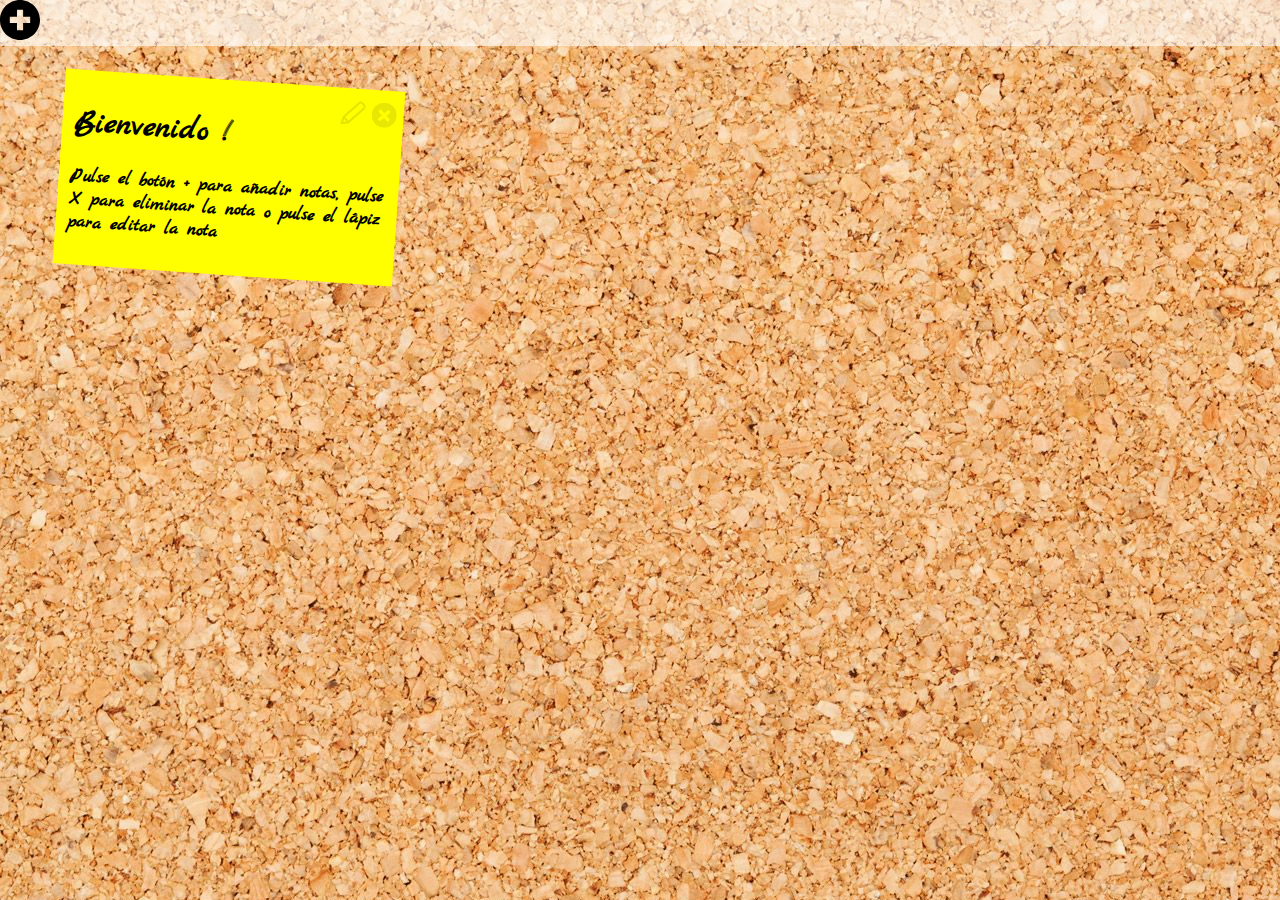
<file: proyectos/todo/todo.html>
<!DOCTYPE html>
<html lang="en">
<head>
    <meta charset="UTF-8">
    <title>Title</title>
    <script src="todo.js"></script>
    <link rel="stylesheet" href="estyle.css">
</head>
<body>
<div id="cabecera"><img class ="add" src="add.svg" onclick="nuevo()"> </div>
<div id="corcho">



</div>

<div id="menu">

    <div id="marco">
        <img class ="cerrar" src="close.svg"  onclick="cerrar_menu()">
        <div id="marco_titulo">
            Titulo :<br>
            <input type="text" id="m_titulo" name="fname">
            <br><br>

        </div>
        <div id="marco_texto">
            Texto :<br>
            <textarea id="m_texto" rows="10" cols="40"></textarea>
            <br><br>
        </div>
        <div id="marco_colores">
            Color <br>
            <button class ="boton_c" id="c_amarillo" onclick="cambiar_color('yellow')">Amarillo</button>
            <button class ="boton_c" id="c_azul" onclick="cambiar_color('lightblue')">Azul</button>
            <button class ="boton_c" id="c_rosa" onclick="cambiar_color('pink')">Rosa</button>
            <button class ="boton_c"  id="c_naranja" onclick="cambiar_color('orange')">Naranja</button>
            <button class ="boton_c" id="c_verde" onclick="cambiar_color('lightgreen')">Verde</button>
            <button class ="boton_c" id="c_morado" onclick="cambiar_color('#e1aaf8')">Morado</button>
            <button class ="boton_c" id="c_blanco" onclick="cambiar_color('white')">Blanco</button>
            <br><br>
        </div>
        <div id="angulos">
            Angulo :<br>
            <input type="text" id="angulo" name="fname">
            <button  id="recto" onclick="recto()">Recto</button>
            <button  id="ok" onclick="okmenu()">OK</button>
        </div>

    </div>

</div>


</body>
</html>
</file>
<file: estilo/estilo.css>
@import url('https://fonts.googleapis.com/css2?family=Montserrat:wght@100;500&display=swap');
:root {
  --quiensoy: rgba(125,170,136);
  --portafolio: #b5c9cf;
  --contacta:#cfb5c9;
  --fondo_pagina:#ebebeb;
}

html, body {
  overflow-x: hidden;
}
body {
  position: relative
}


canvas{
left: 0;
top:0;
position: fixed;
}

#primerelemento_nav{
  margin-left: 70px;
}

body{
  overflow-x: hidden;
  background-color: var(--fondo_pagina);
  transition-duration: 3s;
}
.card{
  margin: 12px;
  text-align: center;
}

.card h5{
  font-weight: bolder;
}

.card img{
 padding:  12px;
 border-radius: 20px; 
  width: 270px;
}
.card-title{
  width: 100%;
  margin: auto;
}


.card{
  border-radius: 12px;
   box-shadow: 2px 4px 6px #888888;
 
}



.card-img-top{
  margin-top: 12px;
}




#nombre{
  color:white;
  margin-top:4px;
  
}

nav{
  box-shadow: 2px 4px 6px #888888;
  z-index: 4;
  position: fixed;
  width: 100%;
  background-color: white
}


.nav a{
  color: black;
}

#i_correo{
  width: 30%
}
#i_nombre{
  width: 30%
}

.nav a:hover{
  color: black;
  font-weight: bolder;
}

#cabecera{
  background-color: rgb(211,211,11);
  display:flex;
  border-bottom-left-radius: 12px;
  border-bottom-right-radius: 12px;
  filter: drop-shadow(2px 2px 3px #4444);
  position: fixed;
  margin-left: -12px;
  z-index: 12;
  
}


.btn-primary{
  margin-left: 10px;

}



#quiensoy{
  background-color: var(--quiensoy);
}

#foto img{
  height: 220px;
  margin-top: 60px;
  margin-bottom: 30px;
  border-radius: 120px;
  border: 5px white solid;  
}

#texto_presentacion{
  font-size: x-large;
  margin-bottom: 30px;
  margin: 30px
}

#texto_presentacion b{
  color:white;
}
#iconos img{
  width: 40px;
  margin: 20px;
  margin-bottom: 90px;
}



#portafolio h4,h5{
  padding: 1px ;
  margin-left: 45px;
  margin-right: 45px;
  
}
#portafolio h5{
  margin-top: 22px;
  text-align: center;
  margin-bottom: 12px;
}
#portafolio h4{
  color:white;
  font-weight: bold;
  font-size:x-large;
 
}

#portafolio a{
  color:white;
  text-decoration: none;
  font-weight: bold;
}


#proyectos{
margin-left:9%;
margin-right:9%;   
}

.caja_proyecto{
  background-color: yellow;
  margin: 12px;
  width: 270px;
  height: 273px;
  
}

#portafolio{
  background-color: var(--portafolio);
}
#contacto{
  background-color:  var(--contacta);
  padding-bottom: 120px;
}

#quiensoy {
    position: relative;
    text-align: center;
}

#quiensoy :after {
    background: linear-gradient(-45deg,  var(--portafolio) 16px, transparent 0), linear-gradient(45deg,  var(--portafolio) 16px, transparent 0);
    background-position: left-bottom;
    background-repeat: repeat-x;
    background-size: 32px 60px;
    content: " ";
    display: block;
    position: absolute;
    bottom: 0px;
    left: 0px;
    width: 100%;
    height: 60px;
}

#portafolio h4{
  padding-top: 60px
}

#portafolio {
    position: relative;
    
}

#portafolio:after {
    background: linear-gradient(-45deg,  var(--contacta) 16px, transparent 0), linear-gradient(45deg,  var(--contacta) 16px, transparent 0);
    background-position: left-bottom;
    background-repeat: repeat-x;
    background-size: 32px 60px;
    content: " ";
    display: block;
    position: absolute;
    bottom: 0px;
    left: 0px;
    width: 100%;
    height: 60px;
}

#contacto {
    position: relative;
    margin-bottom:  50px;
}

#firma{
  text-align: center;
  font-size: small;
  margin-bottom:15px;
}

#portafolio{
  padding-bottom: 60px
}

#contacto:after {
    background: linear-gradient(-45deg,  var(--fondo_pagina) 16px, transparent 0), linear-gradient(45deg, var(--fondo_pagina) 16px, transparent 0);
    background-position: left-bottom;
    background-repeat: repeat-x;
    background-size: 32px 60px;
    content: " ";
    display: block;
    position: absolute;
    bottom: 0px;
    left: 0px;
    width: 100%;
    height: 60px;
}

#texto_form{
  padding-left: 35px;
   padding-top: 60px;
}

#formulario{
  margin: 75px;
  padding: 35px;
  background-color: rgba(255,255,255,0.1);
  border-radius: 12px;
  width: 60%;
}

#formulario button{
  margin-top: 12px;
  width: 20%;
  height: 40px;
  margin-left: 0%;
}

#i_nombre{
  margin-bottom: 22px;
  width: 60%;
}

#i_correo{
  margin-bottom: 22px;
  width: 60%;
}

#i_asunto{
  width: 90%
}


#texto_form{
  font-size:larger 
}
#texto_form b{
  color:white;
}


@media (max-width: 1000px) {
  #formulario{
    width: 90%;
  margin-left:5%;
  }
  #formulario button{
    width: 100px;  
  }
  .card {
    font-size: large;
  }
 .card-title{
    font-size:x-large
  }
  
  
}




.pez img{
  width: 96px;
  position:absolute;
    transition: 1s;
}
</file>
<file: proyectos/comple/tablas.css>
body {
  font-family: Helvetica;
   background-size: 5% auto;
   image-rendering: auto;
   font-smooth: never;
   webkit-font-smoothing : none;
}
table {
 width: 100%;
    background: hsla(0, 0%, 100%, 0.5);
}
th, td {
   width: 50%;
   vertical-align: top;
}

button {

    background: transparent;
    border: none !important;
	cursor:pointer; 
}

#resultados{
	background-color: white;
	font-weight:bold;
	text-align:center
}

.chekers {
 width: 33%;
}

.titulos{
	font-weight:bold;
}

.textoStandar{
	margin-bottom: 2px;
	font-weight:bold;
}
</file>
<file: proyectos/jon/jetmls.css>
body{
  background-color:RGB(238,236,236);
   font-family: "Lucida Console", "Courier New", monospace;
}

.titulos{
  border-radius: 99px;
}

#explicacion{
  margin-top : 2%;
  background-color: white;
  font-size: small;
}

#comic{
  margin-top: 5%;
  text-align: center;
  font-family: "Lucida Console", "Courier New", monospace;
  border-radius: 99px;
}

#frame_pie{
 
  width: 101.5%;
    margin-left: -0.9%;
    margin-top: 30px;
}

#frame_cabecera{
  width: 101.5%;
  margin-top: -80px;
  margin-bottom: 1px;
    margin-left: -1%;
}
</file>
<file: proyectos/tarot/taroot.css>
@import url('https://fonts.googleapis.com/css2?family=Merriweather&display=swap');
@import url('https://fonts.googleapis.com/css2?family=MedievalSharp&display=swap');



body{
font-family: 'Merriweather', serif;
}

#tabla{
  position: absolute;
  width: 300px;
  height: 330px;
   top:  130px;
  left: 930px;
}

.texto_oculto{
  visibility: hidden;
}


#tabla_titulo{
  font-family: 'MedievalSharp', cursive;
    font-size: 43px; 
  position: absolute;
  width: 300px;
  height: 33px;
   top:  70px;
  left: 930px;
}

#tabla_titulo::first-letter{

  font-size: 53px; 
  
}

#iniciaB{
  position: absolute;
  top:  430px;
  left: 70px;
  
}

#tapete{
  width: 900px;
  height: 400px;
  background-image:  url("tapete.jpg");
  background-color: green;
  border-radius: 15px;
  border-color: black;
  border-width: 2px;
  border-style: solid;
  margin-bottom: 80px;
  margin-top: 
}

body { font-family: Helvetica Neue, Helvetica, Arial, sans-serif; 
  font-size: 20px; 
  background-color: lightgoldenrodyellow;
   
}

.cartaI:hover {
  border-color: black;
  border-width: 2px;
  border-style: solid;

}

.carta:hover {
  border-color: black;
  border-width: 2px;
  border-style: solid;
}

.carta{
  width: 100px;
  border-radius: 9px;
}

.cartaI{
  width: 100px;
  border-radius: 5px;
  transform: rotate(0.5turn);
}


#leyenda::first-letter{
  font-size: 32px;
}


#leyenda{
 
    margin-bottom: 110px;


}

#carta1{

  position: absolute;
  top:  90px;
  left: 50px;
  
}



#carta2{

  position: absolute;
  top:  180px;
  left: 170px;
  
}

#carta3{

  position: absolute;
  top:  270px;
  left: 290px;
  
}

#carta4{

  position: absolute;
  top:  300px;
  left: 410px;
  
}

#carta5{

  position: absolute;
  top:  270px;
  left: 530px;
  
}

#carta6{

  position: absolute;
  top:  180px;
  left: 650px;
  
}

#carta7{

  position: absolute;
  top:  90px;
  left: 770px;
  
}

.titulo{
  
  visibility: hidden;
  font-weight: bold;
    margin-top: 12px;
  margin-bottom: 12px;
  font-size: 23px; 
}

#pasado{
 top:  280px;
  left: 65px;
}

#resultado{
 top:  280px;
  left: 770px;
}



#presente{
 top:  360px;
  left: 180px;
}

#futuro{
 top:  230px;
  left: 310px;
}


#entorno{
 top:  230px;
  left: 550px;
}

#consejo{
 top:  260px;
  left: 420px;
}


#obstaculos{
 top:  360px;
  left: 650px;
}


.titu_carta{
    position: absolute;
    visibility: hidden;
    font-family: 'MedievalSharp', cursive;
    color: rgba(0,0,0,0.75);
}

.titu_carta:first-letter{
    position: absolute;
    font-size: 27px; 
}

#frame_pie{
 position: absolute;
  top : 950px;
  width: 101.5%;
    margin-left: -0.9%;
    margin-top: -370px;
}

#frame_cabecera{
  width: 101.5%;
  margin-top: -20px;
  margin-bottom: 1px;
    margin-left: -1%;
}

#conten{
  margin-bottom: -200px;
}
</file>
<file: proyectos/comple2/comple2.css>
body{

   background: #231f21;
}

.entrada{
   width: 15%;
}

#btn {
   vertical-align: top;
   position: absolute;
    opacity: 1;
    margin-left: 12px;
}

#btn2{
   vertical-align: top;
   position: absolute;
    opacity: 1;
    margin-left: 30px;
}


#cpik{
   position: relative;
    left: 1px;
    opacity: 0;
     vertical-align: top;

}


#sandwich, .Cuadrado {
      
     border-radius: 5px;
}

.Cuadrado{
  height: 200px;
  margin: 0.3rem;
  font-size: 31px;
  line-height: 470px;
   font-family: Helvetica Neue, Helvetica, Arial, sans-serif;
  border-bottom: 60px solid #ffffff;

}

.corazoncuadrado{

   position: relative;
   bottom: 20px;

}

.favs {
   height: 140px;
    width: 200px;
    border-bottom: 60px solid #ffffff;
    margin: 7px;
    display: flex;
     display: inline-block;
      	font-family: Helvetica Neue, Helvetica, Arial, sans-serif;
      	   line-height: 380px;
     font-weight: bold;
         font-size: 24px;

}


#contador{
   text-align: center;
   font-size: 12px
}


#paleta {
         	font-family: Helvetica Neue, Helvetica, Arial, sans-serif;
            background-color: #ffffff;
            position: absolute;
            border-radius: 3px;
   /* pasar de visible a hidden con el boton */
            visibility: hidden;
            font-size: 24px;
            border: 1px;
            border-block-color: black;
              border: black 2px solid;
             z-index:20;
}

.Cuadrado #cpik {
   position: absolute;
   vertical-align: top;
   width: 110px;
   width: 6%;

}
.Cuadrado img{
   position: absolute;
   vertical-align: top;
}



.color{
   border-radius: 5px;
}

.parte1 {

width: 30%;
}

.parte2 {

width: 40%;
margin: 0.3rem
}

.parte1, .parte2, #sandwich {

display: inline-block;
vertical-align: top;
   border-radius: 5px;


}

.corazon{
      position: absolute;
      margin-left: 33%;

}

.gotero{
      position: absolute;
   margin-right: 2px;
     margin-left: 35%;
}

.parteabajo{

     border-radius: 10px;
     background: #e8e8e9;
}

.partearriba{
   margin: 0.3rem;
   border-radius: 25px;

}



.bloque {
 background: #dce0dd;
   border-radius: 5px;
font-family:  sans-serif;
     margin-bottom: 110px;
           margin-top: 6rem;
     margin-left : 2rem;
      margin-right:  2rem;
}




button {

    background: transparent;
    border: none !important;
	cursor:pointer;
}



.paneliz{
display: inline-block;
 float: left;
    border-radius: 25px;

}

.panelder{
display: inline-block;
vertical-align: top;
   border-radius: 25px;

}

.slider{
   width: 90%;
   vertical-align: top;

}


.titulo {
    padding: 0;
    margin: 0;
}

.body{
 transition: background 2s;

}

.entrada{
   background: #e8e8e9;
   border-top-style: solid;
  border-right-style: solid;
  border-bottom-style: solid;
  border-left-style: solid;
      border-radius: 25px;

}

.entrada:hover{
   transition: 2s ;
      border-color : grey;
}

.favoritos{
       margin-top: 3rem;
}
</file>
<file: proyectos/comple2/iframes.css>
#frame_pie{
 
  width: 101.5%;
    margin-left: -0.9%;
    margin-top: -30px;
}

#frame_cabecera{
  width: 101.5%;
  margin-top: -110px;
  margin-bottom: 1px;
    margin-left: -1%;
}
</file>
<file: proyectos/estrellas/estilo.css>
#canvas {
    max-width: 98%;
    max-height: 98%;
    height: auto;
    width: auto;
    margin:auto;
    position: absolute;
    top: 0;
    bottom: 0;
    left: 0;
    right: 0;
    background-color:white;
    border:black 3px solid;
}

body{
        font-family: 'Vegur', 'PT Sans', 'Verdana', 'sans-serif';

}

#marco{
    position: absolute;
    background-color:rgba(255,255,255,0.6);
    padding: 14px;
    border-radius: 14px;
    top: 55%;
  left: 0%;
    
}
input{
        width: 20%;
        border-color: white;
        border-radius:14px;

}

button{
      border-color: white;
        border-radius:14px;

}

#titulo{
    color :white;
    position: absolute;
    font-size: 70px;
    top: 50%;
    left: 35%;
}

#firma{
    color: rgba(255,255,255,0.5);
    position: absolute;
    top: 90%;
     left: 87%;
}
</file>
<file: proyectos/FARAWAY/faraway.css>
canvas {
	image-rendering:-moz-crisp-edges;			/* Firefox */
	image-rendering:-o-crisp-edges;			/* Opera */
	image-rendering:-webkit-optimize-contrast;	/* Webkit (non-standard naming) */
	image-rendering:optimize-contrast;
	image-rendering:optimizeSpeed;
	image-rendering:pixelated;
	image-rendering:crisp-edges;
	-ms-interpolation-mode:nearest-neighbor;	/* IE (non-standard property) */
  border-radius: 9px;
  display: block;
  margin-left: auto;
  margin-right: auto;
	
}

#instrucciones{
	background-color: white;
	font-family: Arial, Helvetica, sans-serif;
	width: 40%;
	border-radius: 4px;
}

body{
	background-color: black;
	background-image: url("backbackground.png");
}


#frame_pie{
 
  width: 101.5%;
    margin-left: -0.9%;
    margin-top: 30px;
}

#frame_cabecera{
  width: 101.5%;
  margin-top: -20px;
  margin-bottom: 1px;
    margin-left: -1%;
}
</file>
<file: proyectos/ppt/ppt.css>
body{
   font-family: Vegur, 'PT Sans', Verdana, sans-serif;
}

.historico_impar{
  background-color: var(--colorfondo);
}


:root {
    --colorfondo: #afcfb9;
    --colorpantalla: #d2e4d8;
    --colorhistorial: #ecf4ee;
    --colorbotonesencima :#c3e5cd;
}



#numpartida{
   margin-left: 1%;
  font-size: xx-large;
}

#titulo_marcador{
  background-color: white;
  width: 53.2%;
  font-size: xxx-large; 
  position: absolute;
  animation-duration: 3s;
   opacity:1;
}






#human_hand,#brain_hand{
  width: 50%;
  margin-top: 100px;
  
}

#brain_hand{
  filter: drop-shadow(0 2px 10px rgba(236, 131, 182, 1));
}


#human_hand{
  filter: drop-shadow(0 2px 10px rgba(131, 182, 236, 1));
}




#cabecera{
    display: flex;
   margin-left: 5%;
  
}

#m_brain{
  margin-left: 20%;
 
}

#m_humano{
  margin-left: 10%;
 
}



#m_brain,#m_humano{
 font-size:x-large
 
}



#cuerpo{
  background-color: var(--colorfondo);
  width: 90%;
  height: 550px;
  border-radius: 6px;
  

}
#contenido{
  text-align: center;
  width: 90%;
  height: 440px;
 margin-left: 5%;
  display:flex
}

#pie{
  margin-left: 5%;
}

#pantalla{

  background-color: var(--colorpantalla);
    width: 70%;
  height: 440px;
    display: flex;

  border-color: black;
  border-width: 1px;
  border-style:double

}


#historico{
  background-color: var(--colorhistorial);
  width: 33%;
  height: 440px;
  margin-left: 2%;
  text-align: left;
  overflow-y: scroll;
}

#b1,#b2,#b3{
 margin-left: 40px;
 width: 63px;
}

#b1:hover,#b2:hover,#b3:hover{
  background-color: var(--colorbotonesencima);
  border-radius: 34px;
}
</file>
<file: proyectos/todo/estyle.css>
@import url('https://fonts.googleapis.com/css2?family=Marck+Script&display=swap');

textarea {
   resize: none;
}

#cabecera img{
  width: 40px;
}
#cabecera{
  background-color: rgba(255,255,255,0.6);
   position: absolute;
  width: 100%;  
  top:0;
  left:0;
}


input,textarea{
  background-color: #e3e3e3;
  border: 0px;
  border-radius:3px;
  border: none;
  border: solid 2px transparent;
	outline: 0;
}

input:focus,textarea:focus{
  border-color:#2b2b2b;
  
}


#ok, #recto{
  background-color:#1c1c1c;
  color: white;
  width: 10%;
  height: 40%;
}

#ok{
  margin-left: 39%;
  width: 20% 
}

button{
  border: none;
  padding:6px;
   border-radius: 6px;
}

#c_amarillo{
  background-color: yellow;
}

#c_azul{
  background-color: lightblue;
}

#c_rosa{
  background-color: pink;
}

#c_naranja{
  background-color: orange;
}
#c_verde{
  background-color: lightgreen;
 
}
#c_azul{
  background-color: lightblue;
}

#c_morado{
  background-color: #e1aaf8;
}

#c_blanco{
  background-color: white;
}


body{
 
  font-family: 'Marck Script', cursive;
  background-color: brown;
  background-image: url("corcho.jpeg");
}

#menu{
        visibility: hidden;
  position: fixed;
  width: 100%;
  height: 100%;
  background-color: rgba(0,0,0,0.6);
    top:0;
   left:0;
  right: 0;
  
}

#m_texto{
  width: 90%;
  height: 200px;
     
}

#marco{
  
    font-family: 'Verdana';
  position: absolute;
  background-color: white;
  width: 60%;
  height: 80%;
  top :10%;
  left: 20%;
  border-radius: 12px;
  padding: 12px;
}
#marco img{
  padding-top: -12px;
  position: absolute;
  left: 68px;
  width: 30px;
  
  
}

.nota img{
 
  position: absolute;
  width: 25px;
  opacity: 0.1;
}

.nota img:hover{
  opacity: 1;
}

.configurar{
  margin-left: 78%
}
.cerrar{
   margin-left: 87%
}


.nota{
  background-color: yellow;
    width: 25%;
  padding: 12px;
  margin: 10px;
  margin-left:4%;
  height: 80%;

}

.timer{
  color: red;
  text-align:center;
  font-size: xx-large;
}


#corcho{
    display: flex;
    flex-direction: row;
    flex-wrap: wrap;
    margin-top:70px
    ;}
</file>
